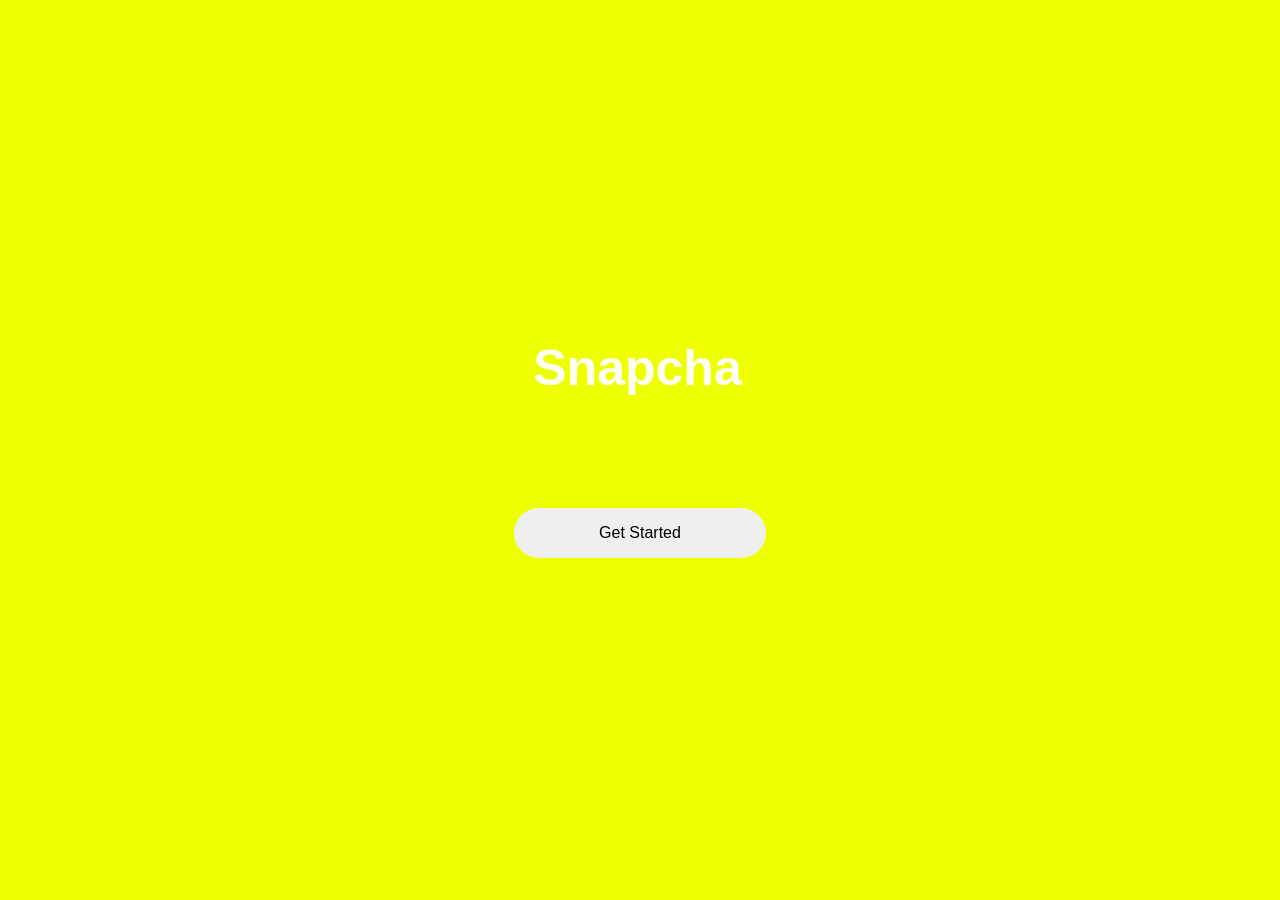
<file: index.html>
<!DOCTYPE html>
<html lang="en">
<head>
  <meta charset="UTF-8">
  <meta name="viewport" content="width=device-width, initial-scale=1.0">
  <title>Typewriter Effect</title>

  <style>
    body{
        background-color: #eeff00;
    }
    section {
      font-family: Arial, sans-serif;
      display: flex;
      justify-content: center;
      align-items: center;
      height: 80vh;
    }
    #typewriter {
      font-size: 50px;
      color: #fffff3;
      padding-right: 5px; /* Adds a small space after the text */
      font-weight:700;


    }
    button{
    width: 20%;
    height: 50px;
    font-size: 16px;
    position: relative;
    text-align: center;
    border: none;
    border-radius: 40px;
    left: 40%;
    bottom: 220px;
  }
  </style>
</head>
<body>
    <section>
        <div id="typewriter"></div>
    </section>
    <a href="login form.html">
    <button >Get Started</button>
</a>

  <script>
    const text = "Snapchat";
    
    const speed = 150; // Typing speed in milliseconds
    let index = 0;
    
    function typeWriter() {
      if (index < text.length) {
        document.getElementById("typewriter").innerHTML += text.charAt(index);
        index++;
        setTimeout(typeWriter, speed);
      }
    }
    
    // Start typewriter effect
    typeWriter();
  </script>
</body>
</html>
</file>
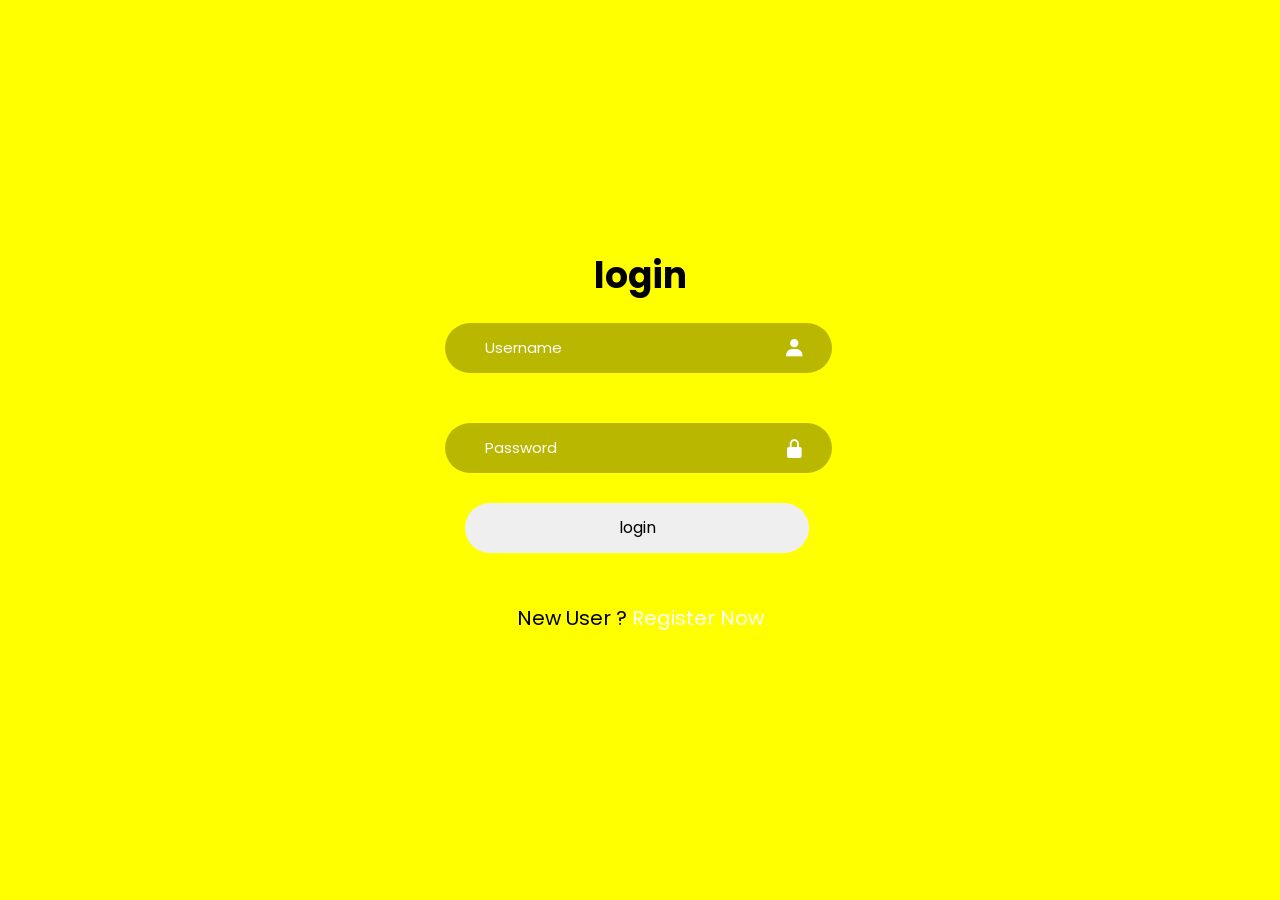
<file: login form.html>
<!DOCTYPE html>
<html lang="en">

<head>
  <meta charset="UTF-8" />
  <meta name="viewport" content="width=device-width, initial-scale=1.0" />
  <title>login form</title>
  <link href="https://unpkg.com/boxicons@2.1.4/css/boxicons.min.css" rel="stylesheet" />
  <link rel="stylesheet" href="style.css" />
</head>

<body>
  <section id="section-login" class="section-login">
    <h1>login</h1>

    <div class="input2">
      <input class="input2" id="username" type="text" name="username" placeholder="username" />
      <i class="bx bxs-user"></i>
    </div>
    <div class="input2">
      <input class="input2" id="password" type="password" name="password" placeholder="password" />
      <i class="bx bxs-lock-alt"></i>
    </div>
    <button id="btn" class="btn">login</button>
    <div class="register">
      <p class="reg">New User ? <a id="reg-now" href="#">Register Now</a></p>
    </div>
  </section>
  <section id="section-signup" class="section-signup">
    <h1>
      Sign up
    </h1>
    <div class="new-user">
      <input class="input-type" required placeholder="New Username" type="text" name="" id="new-username">
    </div>
    <div class="new-pass">
      <input class="input-type" required placeholder="Password" type="password" name="" id="new-user-password">
    </div>
    <div class="email">
      <input class="input-type" placeholder="Email" type="email" name="" id="new-user-email">
    </div>
    <button id="btn-3" class="btn-2">Add </button>


  </section>
  <script src="script.js"></script>
</body>

</html>
</file>
<file: style.css>
@import url("https://fonts.googleapis.com/css2?family=Poppins:ital,wght@0,100;0,200;0,300;0,400;0,500;0,600;0,700;0,800;0,900;1,100;1,200;1,300;1,400;1,500;1,600;1,700;1,800;1,900&display=swap");
 * {
  margin: 0;
  padding: 0;
  box-sizing: border-box;
  font-family: "Poppins", sans-serif;
}
body {
  background: yellow;
  background-size: cover;
  display: flex;
  justify-content: center;
  align-items: center;
  min-height: 100vh;
}
.section-login {
    
  width: 430px;
  background-color: transparent;
}
.section-login h1 {
  text-align: center;
  font-size: 36px;
}
.input2 {
  width: 100%;
  height: 100px;
  padding: 20px 45px 20px 20px;

  font-size: 16px;
  position: relative;
}
.input2 input {
  position: absolute;
  border-radius: 40px;
  border: none;
  width: 90%;
  height: 50%;
  outline: none;
  background-color: rgba(8, 3, 3, 0.281);
  color: white;
}

.input2 input::placeholder {
  font-size: 15px;
  color: rgb(255, 255, 255);
  margin: 20px;
  padding: 20px;
  text-transform: capitalize;
}

.input2 label {
  font-size: 15px;
  color: rgb(255, 0, 0);
  margin: 20px;
  padding: 20px;
}

.input2 i {
  font-size: 22px;
  position: absolute;
  top: 45%;
  right: 50px;
  transform: translateY(-50%);
  color: rgb(255, 255, 255);
}

.input2 i:hover {
  color: rgb(255, 0, 0);
  cursor: pointer;
}
.register  {
   
  width: 100%;
  height: 100px;
  font-size: 16px;
  position: relative;
  text-align: center;
  padding-top: 50px;
}
.register p{
    font-size: 20px;
    color: rgb(0, 0, 0);
}

.register a {
  text-decoration: none;
  color: rgb(255, 255, 255);
  font-size: 20px !important;
}
.btn {
  width: 80%;
  height: 50px;
  font-size: 16px;
  position: relative;
  text-align: center;
  border: none;
  border-radius: 40px;
  position: relative;
  left: 40px;
}
.section-signup{
    display: none;
    background:transparent;
    width: 420px;
    text-align: center;
  
}
.section-signup input{
    width: 80%;
border-radius: 40px;
height: 60px;
margin: 20px 0px;
font-size: 15px;
}
.input-type{
    padding: 20px 45px 20px 20px;
    outline: none;
    border: none;
background-color: rgba(0, 0, 0, 0.347);
}
.input-type::placeholder{
    font-size: 15px;
    color: rgba(255, 255, 255, 0.633);
    margin: 20px;
    padding: 20px;
    text-transform: capitalize;
  }
  .btn-2 {
    width: 40%;
    height: 50px;
    font-size: 16px;
    position: relative;
    text-align: center;
    border: none;
    border-radius: 40px;
  }
  .section-signup h1 {
    text-align: center;
    font-size: 36px;
  }
</file>
